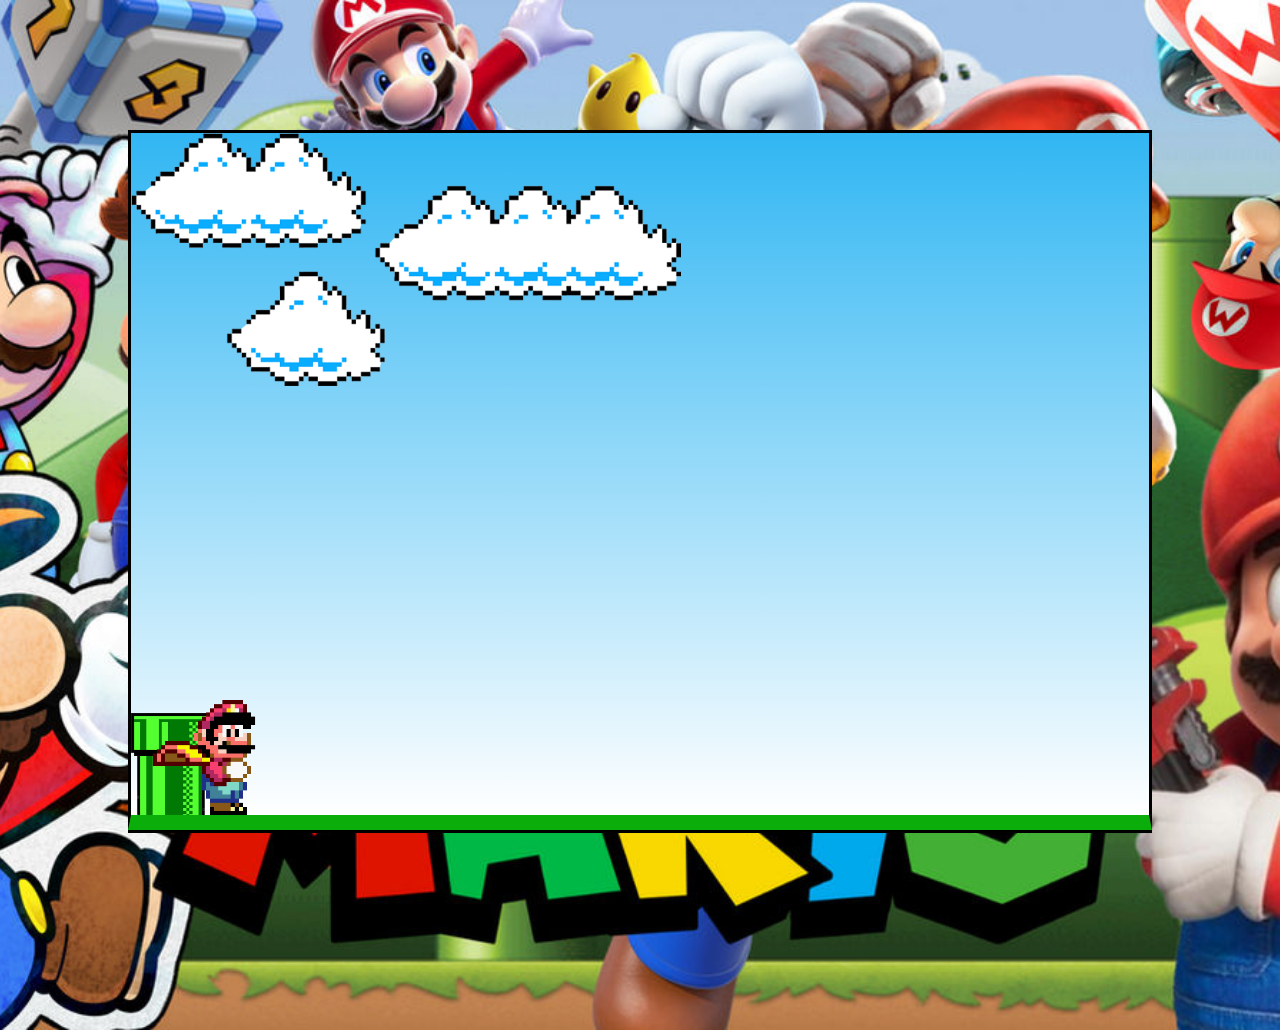
<file: index.html>
<!DOCTYPE html>
<html lang="en">

<head>
    <meta charset="UTF-8">
    <meta name="viewport" content="width=device-width, initial-scale=1.0">
    <title>Jogo do mario</title>
    <link rel="stylesheet" href="paginaMario/mario.css">
    <script src="mario.js" defer></script>
</head>

<body>

    <div class="game-board">
        <img src="imgs/clouds.png" alt="nuvens" class="clouds">
        <img src="imgs/pipe.png" alt="pipe" class="pipe">
        <img src="imgs/mario.gif" alt="mario" class="mario">
    </div>

</body>

</html>
</file>
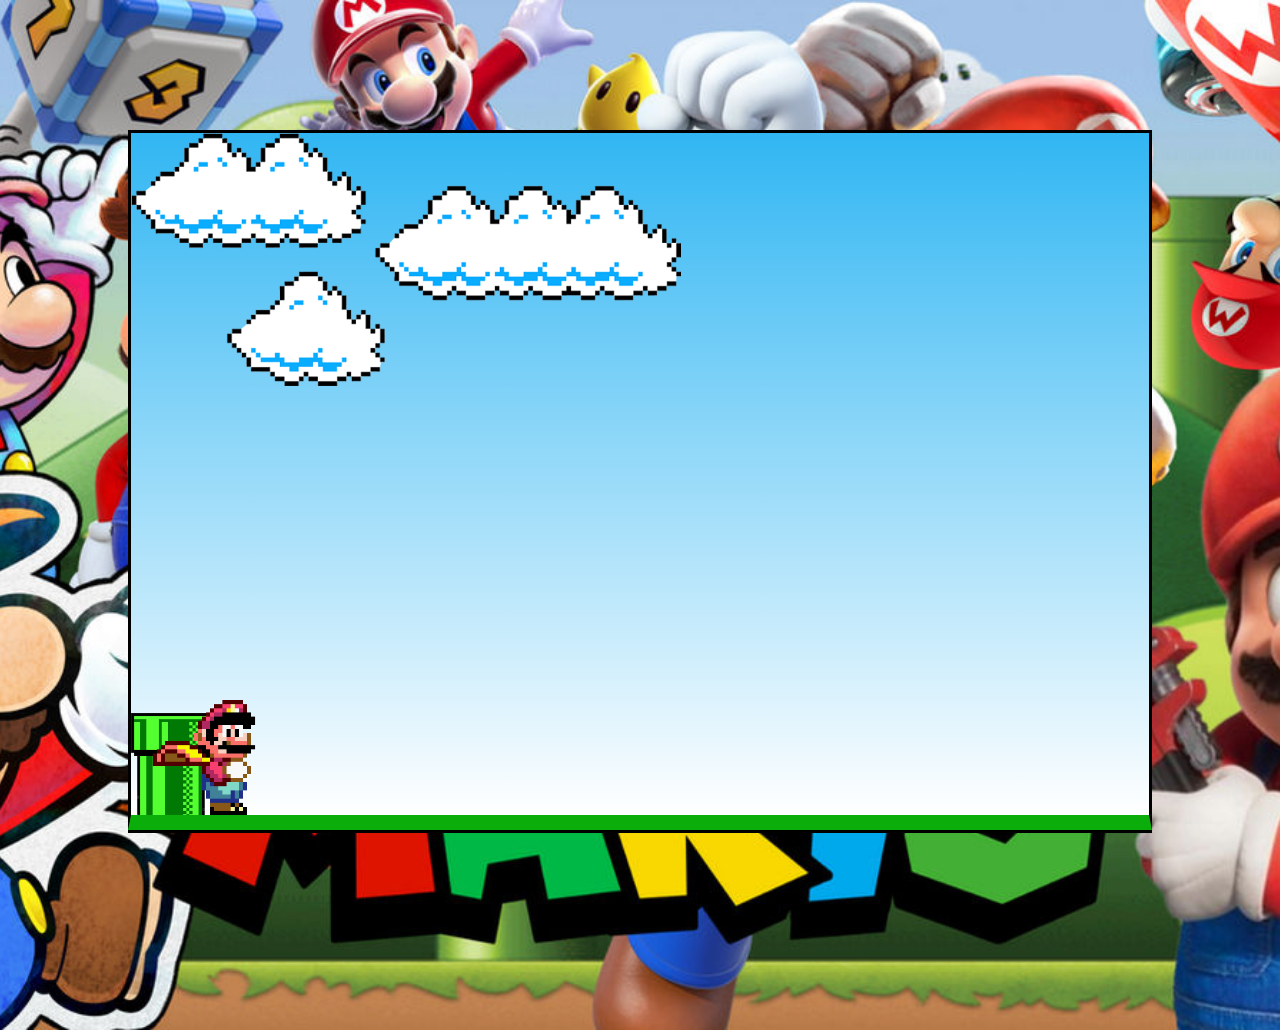
<file: paginaMario/index.html>
<!DOCTYPE html>
<html lang="en">

<head>
    <meta charset="UTF-8">
    <meta name="viewport" content="width=device-width, initial-scale=1.0">
    <title>Jogo do mario</title>
    <link rel="stylesheet" href="mario.css">
    <script src="../script.mario/mario.js" defer></script>
</head>

<body>

    <div class="game-board">
        <img src="../imgs/clouds.png" alt="nuvens" class="clouds">
        <img src="../imgs/pipe.png" alt="pipe" class="pipe">
        <img src="../imgs/mario.gif" alt="mario" class="mario">
    </div>

</body>

</html>
</file>
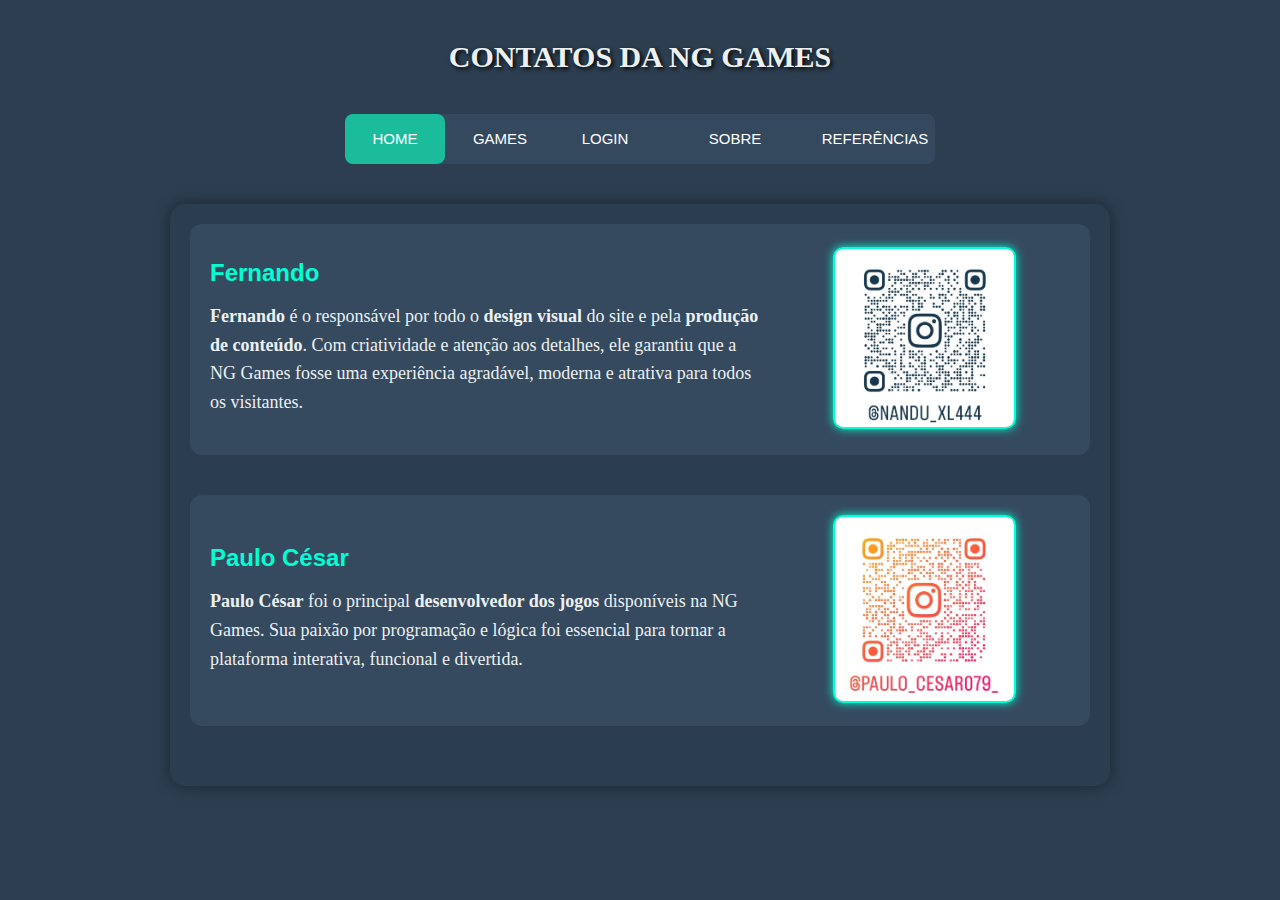
<file: contato.html>
<!DOCTYPE html>
<html lang="pt-br">
<head>
  <meta charset="UTF-8">
  <meta name="viewport" content="width=device-width, initial-scale=1.0">
  <title>NG GAMES - CONTATOS</title>

  <link rel="stylesheet" href="contato.css">
</head>
<body class="contato">
  <h1>CONTATOS DA NG GAMES</h1>

  <nav>
    <a href="index.html">Home</a>
    <a href="games.html">Games</a>
    <a href="login.html">Login</a>  
    <a href="sobre.html">Sobre</a> 
    <a href="#">Referências</a>
    <div class="animation start-home"></div>
  </nav>

  <main class="contato-container">

    <section class="criador">
      <div class="criador-texto">
        <h2><a href="https://www.instagram.com/nandu_xl444" target="_blank">Fernando</a></h2>
        <p>
          <strong>Fernando</strong> é o responsável por todo o <strong>design visual</strong> do site e pela <strong>produção de conteúdo</strong>.
          Com criatividade e atenção aos detalhes, ele garantiu que a NG Games fosse uma experiência agradável, moderna e atrativa para todos os visitantes.
        </p>
      </div>
      <div class="criador-qrcode">
        <img src="/img/nanduQRcode.png" alt="QR Code do Instagram do Nandu">
      </div>
    </section>
  
    <section class="criador">
      <div class="criador-texto">
        <h2><a href="https://www.instagram.com/paulo_cesar079_" target="_blank">Paulo César</a></h2>
        <p>
          <strong>Paulo César</strong> foi o principal <strong>desenvolvedor dos jogos</strong> disponíveis na NG Games.
          Sua paixão por programação e lógica foi essencial para tornar a plataforma interativa, funcional e divertida.
        </p>
      </div>
      <div class="criador-qrcode">
        <img src="/img/pauloQRcode.png" alt="QR Code do Instagram do Paulo">
      </div>
    </section>
  
  </main>
</file>
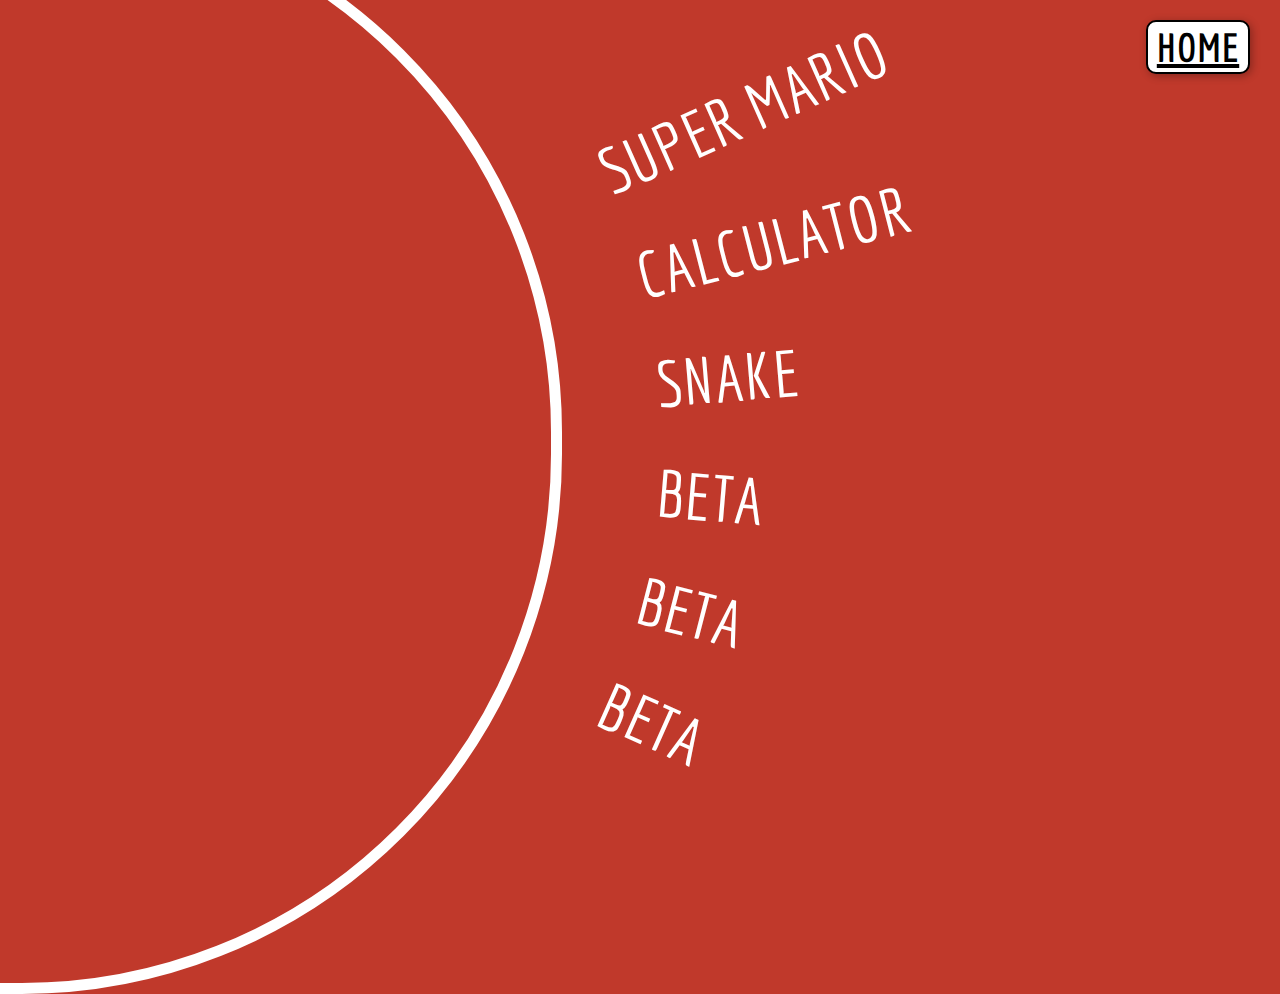
<file: games.html>
<!DOCTYPE html>
<html lang="pt-br">
  <head>
    <meta charset="UTF-8" />
    <meta name="viewport" content="width=device-width, initial-scale=1.0" />
    <title>NG GAMES</title>
    <link rel="shortcut icon" href="/img/NgLogo.png" type="image/x-icon">
    <!-- CSS do menu circular -->
    <link rel="stylesheet" href="./src/menuCircular.css" />
  </head>
  <body class="menu-circular-page">
    <audio id="musica" autoplay src="/audio/DiscordBG.m4a" ></audio>
    <nav>
      <a class="button" href="index.html">Home</a>
      <div class="animation start-game"></div>
      <div id="menu-circular-page"></div>
    </nav>

    <!-- JS do menu circular -->
    <script src="./src/menu.js" defer></script>
  </body>
</html>
</file>
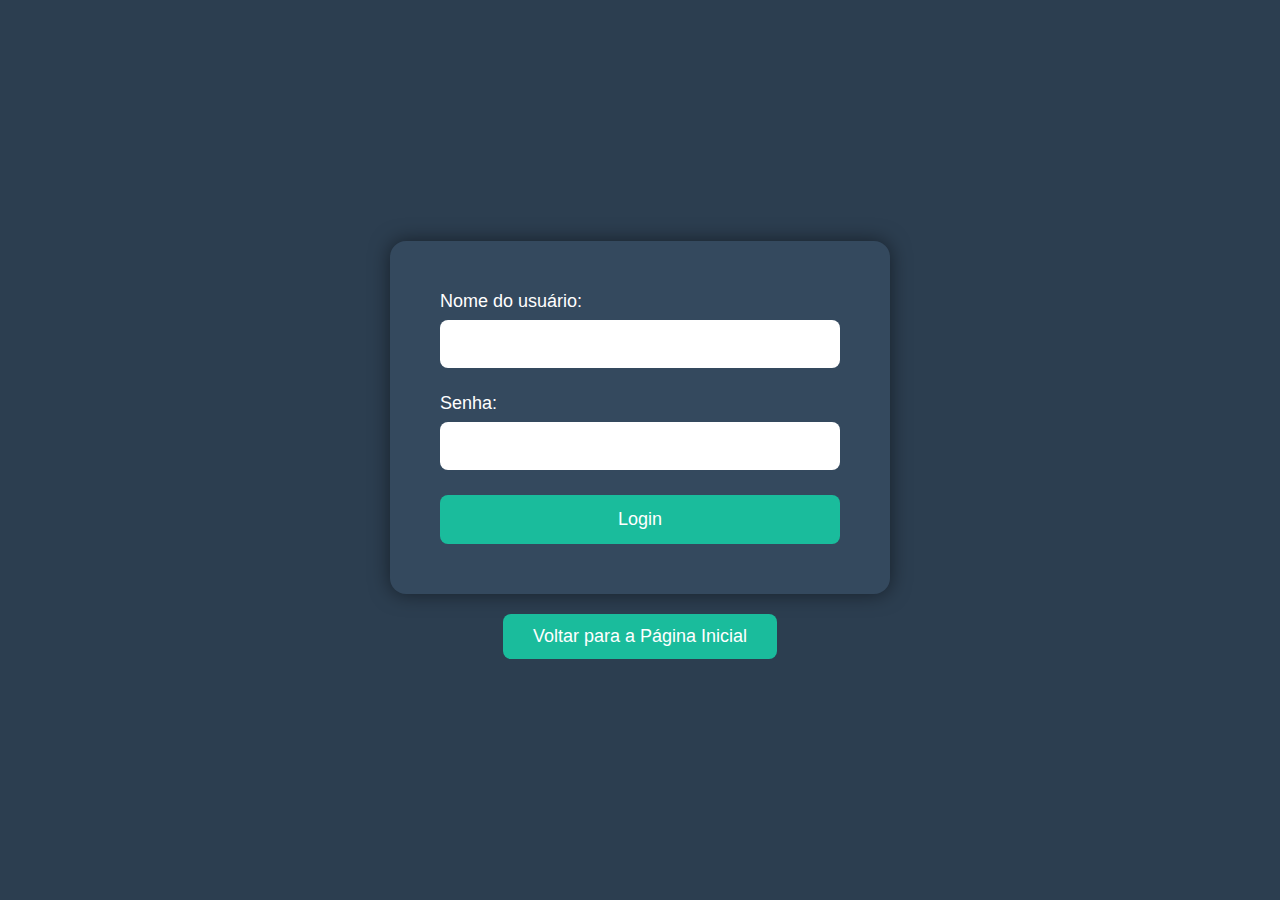
<file: login.html>
<!DOCTYPE html>
<html lang="pt-BR">
<head>
  <meta charset="UTF-8">
  <title>Login - NG GAMES</title>
  <link rel="stylesheet" href="login.css">
</head>
<body>
  <div class="container">
    <form action="index.html" method="get">
      <label for="usuario">Nome do usuário:</label>
      <input type="text" id="usuario" name="usuario" required>

      <label for="senha">Senha:</label>
      <input type="password" id="senha" name="senha" required>

      <input type="submit" value="Login">
    </form>

    <div class="voltar">
      <a href="index.html">
        <button type="button">Voltar para a Página Inicial</button>
      </a>
    </div>
  </div>
</body>
</html>
</file>
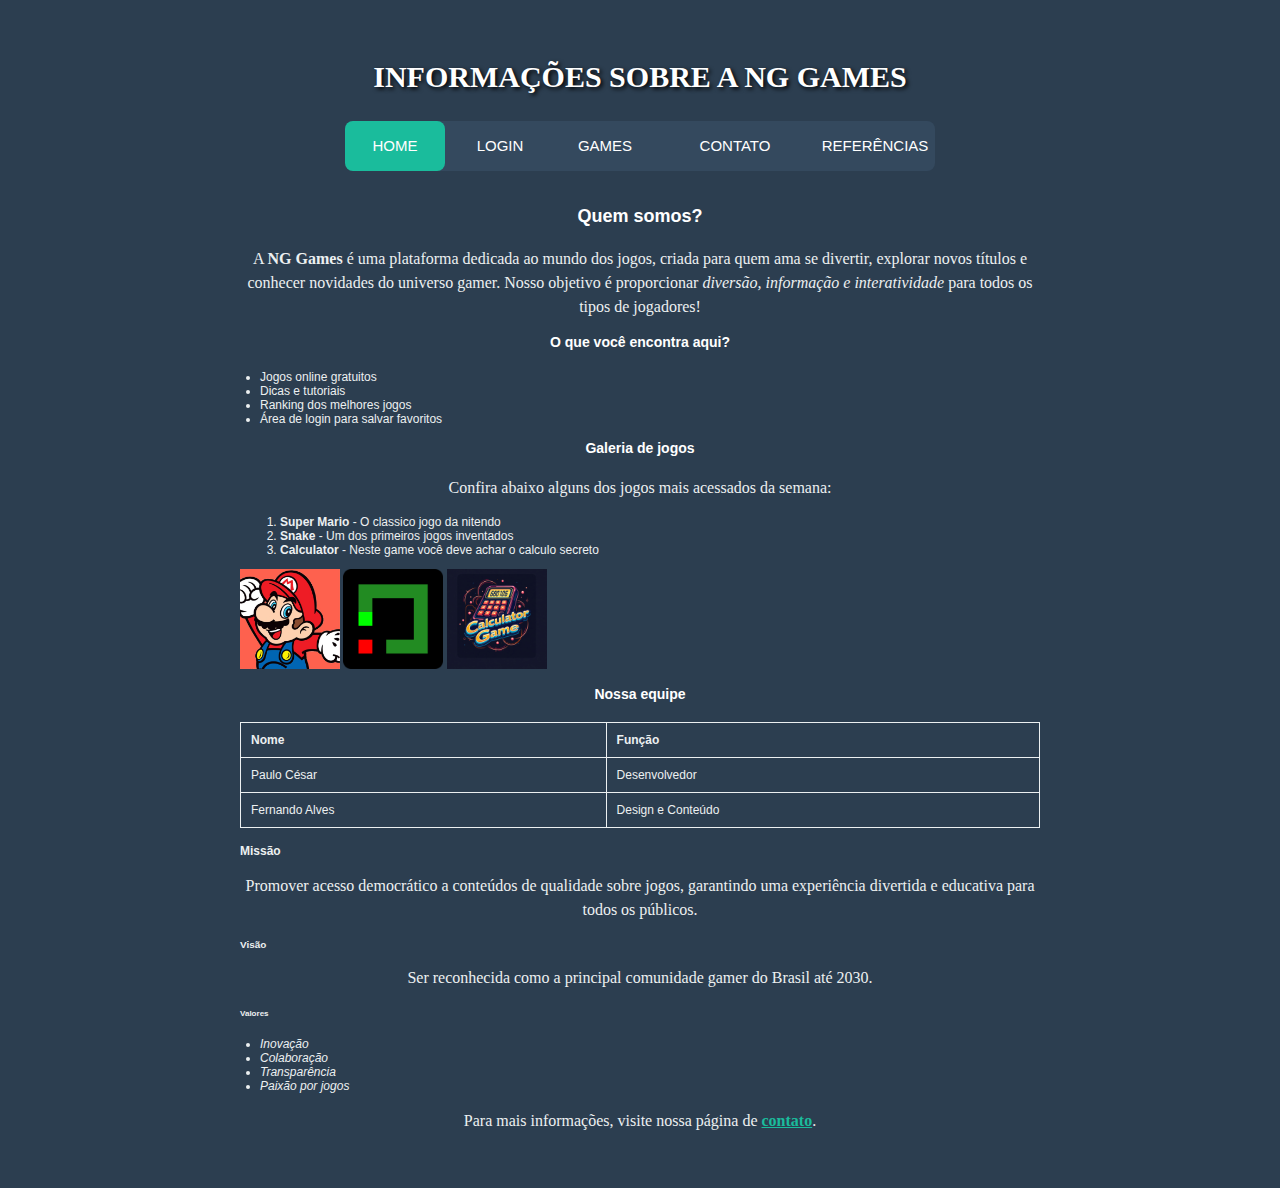
<file: sobre.html>
<!DOCTYPE html>
<html lang="pt-br">
  <head>
    <meta charset="UTF-8" />
    <meta name="viewport" content="width=device-width, initial-scale=1.0" />
    <title>NG GAMES - SOBRE</title>
    <link rel="shortcut icon" href="/img/NgLogo.png" type="image/x-icon" />
    <link rel="stylesheet" href="style.css" />
    <link rel="stylesheet" href="sobre.css" />
  </head>
  <body class="sobre">
    <h1>INFORMAÇÕES SOBRE A <strong>NG GAMES</strong></h1>

    <nav>
      <a href="index.html">Home</a>
      <a href="login.html">Login</a>
      <a href="games.html">Games</a>
      <a href="contato.html">Contato</a>
      <a href="referencias.html">Referências</a>
      <div class="animation start-home"></div>
    </nav>

    <section>
      <h2>Quem somos?</h2>
      <p>
        A <strong>NG Games</strong> é uma plataforma dedicada ao mundo dos jogos, criada para quem ama se divertir, explorar novos títulos e conhecer novidades do universo gamer.
        Nosso objetivo é proporcionar <em>diversão, informação e interatividade</em> para todos os tipos de jogadores!
      </p>

      <h3>O que você encontra aqui?</h3>
      <ul>
        <li>Jogos online gratuitos</li>
        <li>Dicas e tutoriais</li>
        <li>Ranking dos melhores jogos</li>
        <li>Área de login para salvar favoritos</li>
      </ul>

      <h3>Galeria de jogos</h3>
      <p>Confira abaixo alguns dos jogos mais acessados da semana:</p>
      <ol>
        <li><strong>Super Mario</strong> - O classico jogo da nitendo</li>
        <li><strong>Snake</strong> - Um dos primeiros jogos inventados</li>
        <li><strong>Calculator</strong> - Neste game você deve achar o calculo secreto</li>
      </ol>

    <div>
      <img src="/img/logoMario.png" alt="Jogos em destaque" width="100" />
      <img src="/img/logoSnake.png" alt="Jogos em destaque" width="100" />
      <img src="/img/logoCalculadora.jpg" alt="Jogos em destaque" width="100" />
    </div>
      

      <h3>Nossa equipe</h3>
      <table border="1">
        <tr>
          <th>Nome</th>
          <th>Função</th>
        </tr>
        <tr>
          <td>Paulo César</td>
          <td>Desenvolvedor</td>
        </tr>
        <tr>
          <td>Fernando Alves</td>
          <td>Design e Conteúdo</td>
        </tr>
      </table>

      <h4>Missão</h4>
      <p>
        Promover acesso democrático a conteúdos de qualidade sobre jogos, garantindo uma experiência divertida e educativa para todos os públicos.
      </p>

      <h5>Visão</h5>
      <p>
        Ser reconhecida como a principal comunidade gamer do Brasil até 2030.
      </p>

      <h6>Valores</h6>
      <ul>
        <li><em>Inovação</em></li>
        <li><em>Colaboração</em></li>
        <li><em>Transparência</em></li>
        <li><em>Paixão por jogos</em></li>
      </ul>

      <p>
        Para mais informações, visite nossa página de <a href="contato.html"><b>contato</b></a>.
      </p>
    </section>
  </body>
</html>
</file>
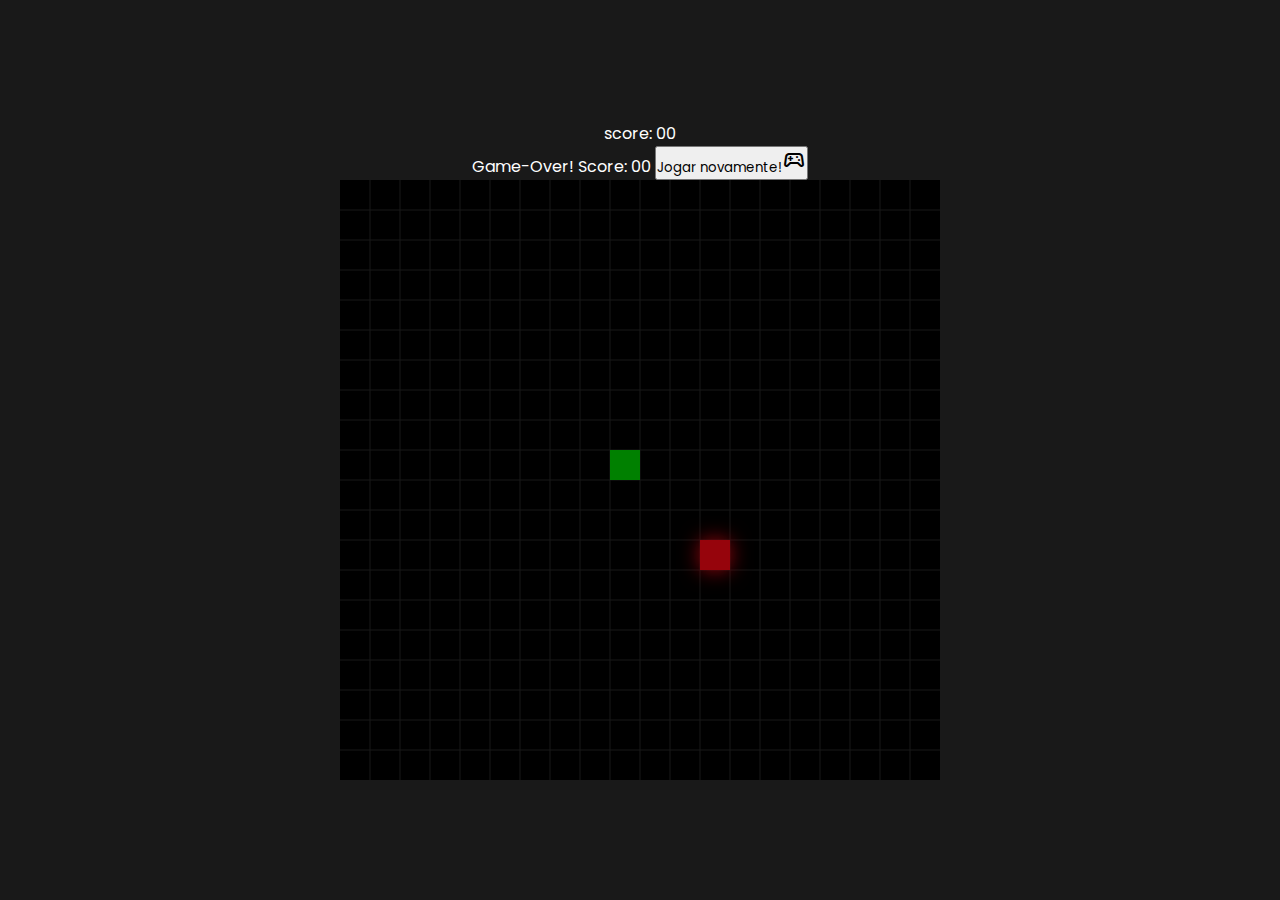
<file: paginaCobrinha/cobrinha.html>
<!DOCTYPE html>
<html lang="en">
<head>
    <meta charset="UTF-8">
    <meta name="viewport" content="width=device-width, initial-scale=1.0">
    <title>Document</title>
    <link rel="stylesheet" href="https://fonts.googleapis.com/css2?family=Material+Symbols+Outlined:opsz,wght,FILL,GRAD@20..48,100..700,0..1,-50..200&icon_names=sports_esports" />
    <link rel="stylesheet" href="cobrinha.css">
    <script src="cobrinha.js" defer></script>
</head>
<body>
  <div class="score">score: <span class="scoreValor" >00</span></div>
    <div class="menu">
        <span class="gameover">Game-Over!</span>
        <span class="scoreFinal">Score: 00  </span>
        <button class="btn-play"> Jogar novamente!<span class="material-symbols-outlined">
sports_esports
</span></button>
    </div>

    <canvas class = "canvas" width="600" height="600"> 
        
    </canvas>
</body>
</html>
</file>
<file: paginaMario/mario.css>
*{
    margin: 0;
    padding: 0;
    box-sizing: border-box;
}

body{
    background: linear-gradient(rgb(49, 182, 243) ,white);

    justify-content: center;
    align-items: center;
    height: 100vh;
    background-image: url(../imgs/papel.jpg);
    background-size: cover; /* Faz a imagem cobrir toda a tela */
    background-repeat: no-repeat; /* Impede que a imagem se repita */
    background-position: center; /* Centraliza a imagem */
    overflow: hidden; /* Impede que a imagem saia da tela */

}
.game-board{
    border: 3px solid black;
    margin-left: 10%;
    margin-top: 130px;
   width: 80%;
   height: 700px;
   position: relative;
   overflow: hidden;
   border-bottom:rgb(11, 173, 11) 15px solid;
   box-shadow:  0 3px 0 0 black ;
   background: linear-gradient(rgb(49, 182, 243) ,white);
}
.pipe{
    position: absolute;
    bottom: 0;
    width: 80px;
    animation: pipe-animation 1.5s infinite linear;
}
.clouds{
    position: absolute;
    width:550px;
    position: absolute;
    animation: clouds-run 20s linear infinite;
   
}
@keyframes pipe-animation{
    from{
        right: -80px;
    }
    to{
        right: 100%;
    }
}
.mario{
    position: absolute;
    bottom: 0;
    width: 150px;
    height: 150px;
}
@keyframes mario-jump{
    0%{
        bottom: 0;
    }
    40%{
        bottom: 180px;
    }

    50%{

        bottom: 180px;
    }
    60%{
        bottom: 180px;
    }
    100%{
        bottom: 0;
    }
}
.mario-jump{
    animation: mario-jump 500ms ease-out;
}

@keyframes clouds-run{
    from{
    
        right: -550px;;
    }
    to{
        right: 100%;}
    }
</file>
<file: contato.css>
/* contato.css - Estilo exclusivo para a página de contatos */
nav {
  margin: 27px auto 0;

  position: relative;
  width: 100%;
  max-width: 590px;
  height: 50px;
  background-color: #34495e;
  border-radius: 8px;
  font-size: 0;
}
nav a {
  line-height: 50px;
  height: 100%;
  font-size: 15px;
  display: inline-block;
  position: relative;
  z-index: 1;
  text-decoration: none;
  text-transform: uppercase;
  text-align: center;
  color: white;
  cursor: pointer;
}
nav .animation {
  position: absolute;
  height: 100%;
  top: 0;
  z-index: 0;
  transition: all 0.5s ease 0s;
  border-radius: 8px;
}
a:nth-child(1) {
  width: 100px;
}
a:nth-child(2) {
  width: 110px;
}
a:nth-child(3) {
  width: 100px;
}
a:nth-child(4) {
  width: 160px;
}
a:nth-child(5) {
  width: 120px;
}
nav .start-home,
a:nth-child(1):hover ~ .animation {
  width: 100px;
  left: 0;
  background-color: #1abc9c;
}
nav .start-about,
a:nth-child(2):hover ~ .animation {
  width: 110px;
  left: 100px;
  background-color: #e74c3c;
}
nav .start-blog,
a:nth-child(3):hover ~ .animation {
  width: 100px;
  left: 210px;
  background-color: #3498db;
}
nav .start-portefolio,
a:nth-child(4):hover ~ .animation {
  width: 160px;
  left: 310px;
  background-color: #9b59b6;
}
nav .start-contact,
a:nth-child(5):hover ~ .animation {
  width: 120px;
  left: 470px;
  background-color: #e67e22;
}
body {
  font-size: 12px;
  font-family: sans-serif;
  background: #2c3e50;
}


h1 {
  text-align: center;
  margin: 40px 0 40px;
  text-align: center;
  font-size: 30px;
  color: #ecf0f1;
  text-shadow: 2px 2px 4px #000000;
  font-family: "Cherry Swash", cursive;
}

.sub {
  position: relative;
  margin: 40px 0 40px;
  text-align: center;
  font-size: 40px;
  color: #ecf0f1;
  text-shadow: 2px 2px 4px #000000;
  font-family: "Cherry Swash", cursive;
  top: 500px;
}

/* estilo padrão para todos os parágrafos */
p {
  color: #ecf0f1;
  font-family: "Cherry Swash", cursive;
  font-size: 16px;
  line-height: 1.6;
  margin-top: 10px;
}

/* só o p do rodapé, se quiser ele fixo lá embaixo */
footer p {
  position: absolute;
  bottom: 20px;
  width: 100%;
  text-align: center;
}

.contato-container {
    max-width: 900px;
    margin: 40px auto;
    padding: 20px;
    background-color: #2b3e50;
    color: #ffffff;
    border-radius: 15px;
    box-shadow: 0 0 15px rgba(0,0,0,0.4);
    font-family: 'Segoe UI', sans-serif;
  }
  
  .criador {
    display: flex;
    flex-wrap: wrap;
    justify-content: space-between;
    align-items: center;
    margin-bottom: 40px;
    background-color: #354a5f;
    padding: 20px;
    border-radius: 12px;
  }
  
  .criador-texto {
    flex: 1 1 60%;
    padding-right: 20px;
  }
  
  .criador-texto h2 a {
    font-size: 24px;
    color: #00ffd5;
    text-decoration: none;
    transition: 0.3s ease;
  }
  
  .criador-texto h2 a:hover {
    text-decoration: underline;
    color: #c80ea9;
  }
  
  
  .criador-texto p {
    font-size: 18px;
    line-height: 1.6;
    margin-top: 10px;
  }
  
  .criador-qrcode {
    flex: 1 1 30%;
    text-align: center;
  }
  
  .criador-qrcode img {
    max-width: 180px;
    border-radius: 10px;
    border: 2px solid #00ffd5;
    box-shadow: 0 0 10px #00ffd5;
  }
  
  
  /* Responsivo */
  @media (max-width: 768px) {
    .criador {
      flex-direction: column;
      text-align: center;
    }
  
    .criador-texto {
      padding-right: 0;
      margin-bottom: 20px;
    }
  }
  
  .descricao-final {
    margin-top: 40px;
    padding: 20px;
    background-color: #1e2e3e;
    border-radius: 12px;
    text-align: center;
    font-size: 16px;
    line-height: 1.8;
    color: #ffffff;
    box-shadow: 0 0 10px rgba(0,0,0,0.3);
  }
  
  .descricao-final strong {
    color: #00ffd5;
  }
</file>
<file: src/menuCircular.css>
@import url(https://fonts.googleapis.com/css?family=Economica:400,700);

body {
  background: #c0392b;
  font-family: 'Economica', sans-serif;
  text-transform: uppercase;
  letter-spacing: 0.1em;
  overflow: hidden;
  margin: 0;
  padding: 0;
}

/* Estilo para o botão do menu circular */
.button {
  font-size: 40px;
  position: absolute;
  z-index: 3; /* Fica sobre o círculo */
  border: none;
  border-radius: 50%;
  color: black;
  cursor: pointer;
  display: flex;
  align-items: center;
  justify-content: center;
  font-weight: bold;
  height: 50px;
  right: 30px;
  background-color: #fff;
  border: 2px solid #000000;
  border-radius: 10px;
  box-shadow: 2px 2px 8px rgba(0, 0, 0, 0.3);
  width: 100px;
  top: 20px;
}

/* Círculo onde os botões são posicionados */
#circle {
  position: absolute;
  border-radius: 50%;
  border: 2px solid #fff;
  z-index: 2; /* Está abaixo dos botões */
  overflow: visible;
}

html, body {
  height: 100%;
  margin: 0;
  padding: 0;
}
</file>
<file: login.css>
/* Corpo da página centralizado */
body {
    display: flex;
    justify-content: center;
    align-items: center;
    height: 100vh;
    margin: 0;
    background-color: #2c3e50;
    font-family: Arial, sans-serif;
  }
  
  /* Container central com form e botão juntos */
  .container {
    display: flex;
    flex-direction: column;
    align-items: center;
  }
  
  /* Caixa do formulário */
  form {
    background-color: #34495e;
    padding: 50px;
    border-radius: 16px;
    width: 500px;
    box-shadow: 0 0 20px rgba(0, 0, 0, 0.5);
    color: white;
    box-sizing: border-box;
  }
  
  /* Títulos dos campos */
  label {
    display: block;
    margin-bottom: 8px;
    font-size: 18px;
  }
  
  /* Campos de entrada */
  input[type="text"],
  input[type="password"] {
    width: 100%;
    padding: 15px;
    margin-bottom: 25px;
    border: none;
    border-radius: 8px;
    font-size: 16px;
    box-sizing: border-box;
  }
  
  /* Botão de login */
  input[type="submit"] {
    width: 100%;
    background-color: #1abc9c;
    color: white;
    border: none;
    padding: 14px;
    border-radius: 8px;
    cursor: pointer;
    font-size: 18px;
  }
  
  input[type="submit"]:hover {
    background-color: #16a085;
  }
  
  /* Botão de voltar */
  .voltar {
    margin-top: 20px;
    text-align: center;
  }
  
  .voltar button {
    background-color: #1abc9c;
    color: white;
    border: none;
    padding: 12px 30px;
    border-radius: 8px;
    cursor: pointer;
    font-size: 18px;
    transition: background-color 0.3s;
  }
  
  .voltar button:hover {
    background-color: #16a085;
  }
</file>
<file: style.css>
nav {
  margin: 27px auto 0;

  position: relative;
  width: 100%;
  max-width: 590px;
  height: 50px;
  background-color: #34495e;
  border-radius: 8px;
  font-size: 0;
}
nav a {
  line-height: 50px;
  height: 100%;
  font-size: 15px;
  display: inline-block;
  position: relative;
  z-index: 1;
  text-decoration: none;
  text-transform: uppercase;
  text-align: center;
  color: white;
  cursor: pointer;
}
nav .animation {
  position: absolute;
  height: 100%;
  top: 0;
  z-index: 0;
  transition: all 0.5s ease 0s;
  border-radius: 8px;
}
a:nth-child(1) {
  width: 100px;
}
a:nth-child(2) {
  width: 110px;
}
a:nth-child(3) {
  width: 100px;
}
a:nth-child(4) {
  width: 160px;
}
a:nth-child(5) {
  width: 120px;
}
nav .start-home,
a:nth-child(1):hover ~ .animation {
  width: 100px;
  left: 0;
  background-color: #1abc9c;
}
nav .start-about,
a:nth-child(2):hover ~ .animation {
  width: 110px;
  left: 100px;
  background-color: #e74c3c;
}
nav .start-blog,
a:nth-child(3):hover ~ .animation {
  width: 100px;
  left: 210px;
  background-color: #3498db;
}
nav .start-portefolio,
a:nth-child(4):hover ~ .animation {
  width: 160px;
  left: 310px;
  background-color: #9b59b6;
}
nav .start-contact,
a:nth-child(5):hover ~ .animation {
  width: 120px;
  left: 470px;
  background-color: #e67e22;
}

body {
  font-size: 12px;
  font-family: sans-serif;
  background: #2c3e50;
}
h1 {
  text-align: center;
  margin: 40px 0 40px;
  text-align: center;
  font-size: 30px;
  color: #ecf0f1;
  text-shadow: 2px 2px 4px #000000;
  font-family: "Cherry Swash", cursive;
}

.sub {
  position: relative;
  margin: 40px 0 40px;
  text-align: center;
  font-size: 40px;
  color: #ecf0f1;
  text-shadow: 2px 2px 4px #000000;
  font-family: "Cherry Swash", cursive;
  top: 500px;
}

p {
  position: absolute;
  bottom: 20px;
  width: 100%;
  text-align: center;
  color: #ecf0f1;
  font-family: "Cherry Swash", cursive;
  font-size: 16px;
}

span {
  color: #2bd6b4;
}

#link-fixado {
  position: fixed;
  bottom: 500px; /* Distância da base da tela */
  left: 150px; /* Distância do canto direito */
  z-index: 1000; /* Garante que fique por cima de outros elementos */
  padding-left: 300px;
}

#link-fixado img {
  width: 200px; /* Ajuste o tamanho conforme necessário */
  height: auto;
  cursor: pointer;
  border-radius: 40px;
  box-shadow: 10px 10px #b11c1c;
}

#link2-fixado {
  position: fixed;
  bottom: 500px; /* Distância da base da tela */
  right: 1600px; /* Distância do canto direito */
  z-index: 1000; /* Garante que fique por cima de outros elementos */
  padding-left: 300px;
}

#link2-fixado img {
  width: 200px; /* Ajuste o tamanho conforme necessário */
  height: auto;
  cursor: pointer;
  border-radius: 40px;
  box-shadow: 10px 10px #024d10;
}

#link3-fixado {
  position: fixed;
  bottom: 260px; /* Distância da base da tela */
  right: 1540px; /* Distância do canto direito */
  z-index: 1000; /* Garante que fique por cima de outros elementos */
  padding-left: 300px;
  
}

#link3-fixado img {
  width: 200px; /* Ajuste o tamanho conforme necessário */
  height: auto;
  cursor: pointer;
  border-radius: 40px;
  box-shadow: 10px 10px #4d0247;
}

#link4-fixado {
  position: fixed;
  top: 600px; /* Distância da base da tela */
  left: 1200px; /* Distância do canto direito */
  z-index: 1000; /* Garante que fique por cima de outros elementos */
  padding-left: 300px;
  
}

#link4-fixado img {
  width: 600px; /* Ajuste o tamanho conforme necessário */
  height: auto;
  cursor: pointer;
}
</file>
<file: sobre.css>
/* Estilo exclusivo da página SOBRE */
body.sobre {
    background-color: #2c3e50;
    color: #ecf0f1;
    font-family: 'Arial', sans-serif;
    margin: 0;
    padding: 20px;
  }
  
  .sobre h1 {
    text-align: center;
    color: #ffffff;
    margin-bottom: 20px;
  }

  .sobre h2 {
    text-align: center;
    color: #ffffff;
    margin-bottom: 20px;
  }

  .sobre h3 {
    text-align: center;
    color: #ffffff;
    margin-bottom: 20px;
  }
  
  .sobre section {
    max-width: 800px;
    margin: 0 auto;
    padding: 20px;
  }
  
  .sobre ul {
    list-style-type: disc;
    padding-left: 20px;
  }
  
  .sobre table {
    width: 100%;
    border-collapse: collapse;
    margin-top: 10px;
  }
  
  .sobre table, .sobre th, .sobre td {
    border: 1px solid #ecf0f1;
  }
  
  .sobre th, .sobre td {
    padding: 10px;
    text-align: left;
  }
  
  .sobre form {
    margin-top: 30px;
    background-color: #34495e;
    padding: 20px;
    border-radius: 8px;
  }
  
  .sobre form label {
    display: block;
    margin-top: 10px;
    font-weight: bold;
  }
  
  .sobre form input[type="text"],
  .sobre form select,
  .sobre form textarea {
    width: 100%;
    padding: 10px;
    margin-top: 5px;
    border: none;
    border-radius: 4px;
  }
  
  .sobre form input[type="submit"] {
    background-color: #1abc9c;
    color: white;
    padding: 10px 20px;
    margin-top: 15px;
    border: none;
    border-radius: 4px;
    cursor: pointer;
    transition: background-color 0.3s;
  }
  
  .sobre form input[type="submit"]:hover {
    background-color: #16a085;
  }
  
  .sobre footer {
    text-align: center;
    margin-top: 40px;
    font-size: 14px;
    color: #bdc3c7;
  }
  
  .sobre p {
    position: static;
    display: block;
    margin-bottom: 15px;
    line-height: 1.5;
  }
a {
    color: #1abc9c;
}
</file>
<file: paginaCobrinha/cobrinha.css>
@import url("https://fonts.googleapis.com/css2?family=Poppins:wght@300;400;500;600;700;800&display=swap");
*{
    margin: 0;
    padding: 0;
    box-sizing: border-box;
    font-family: Poppins, sans-serif;
}

body{
    display: flex;
    background-color: #191919;
    min-height: 100vh; 
    align-items: center;
    flex-direction:column;
    justify-content: center;
    color: white;
}
.canvas{
    background-color: #000;
   
}
</file>
